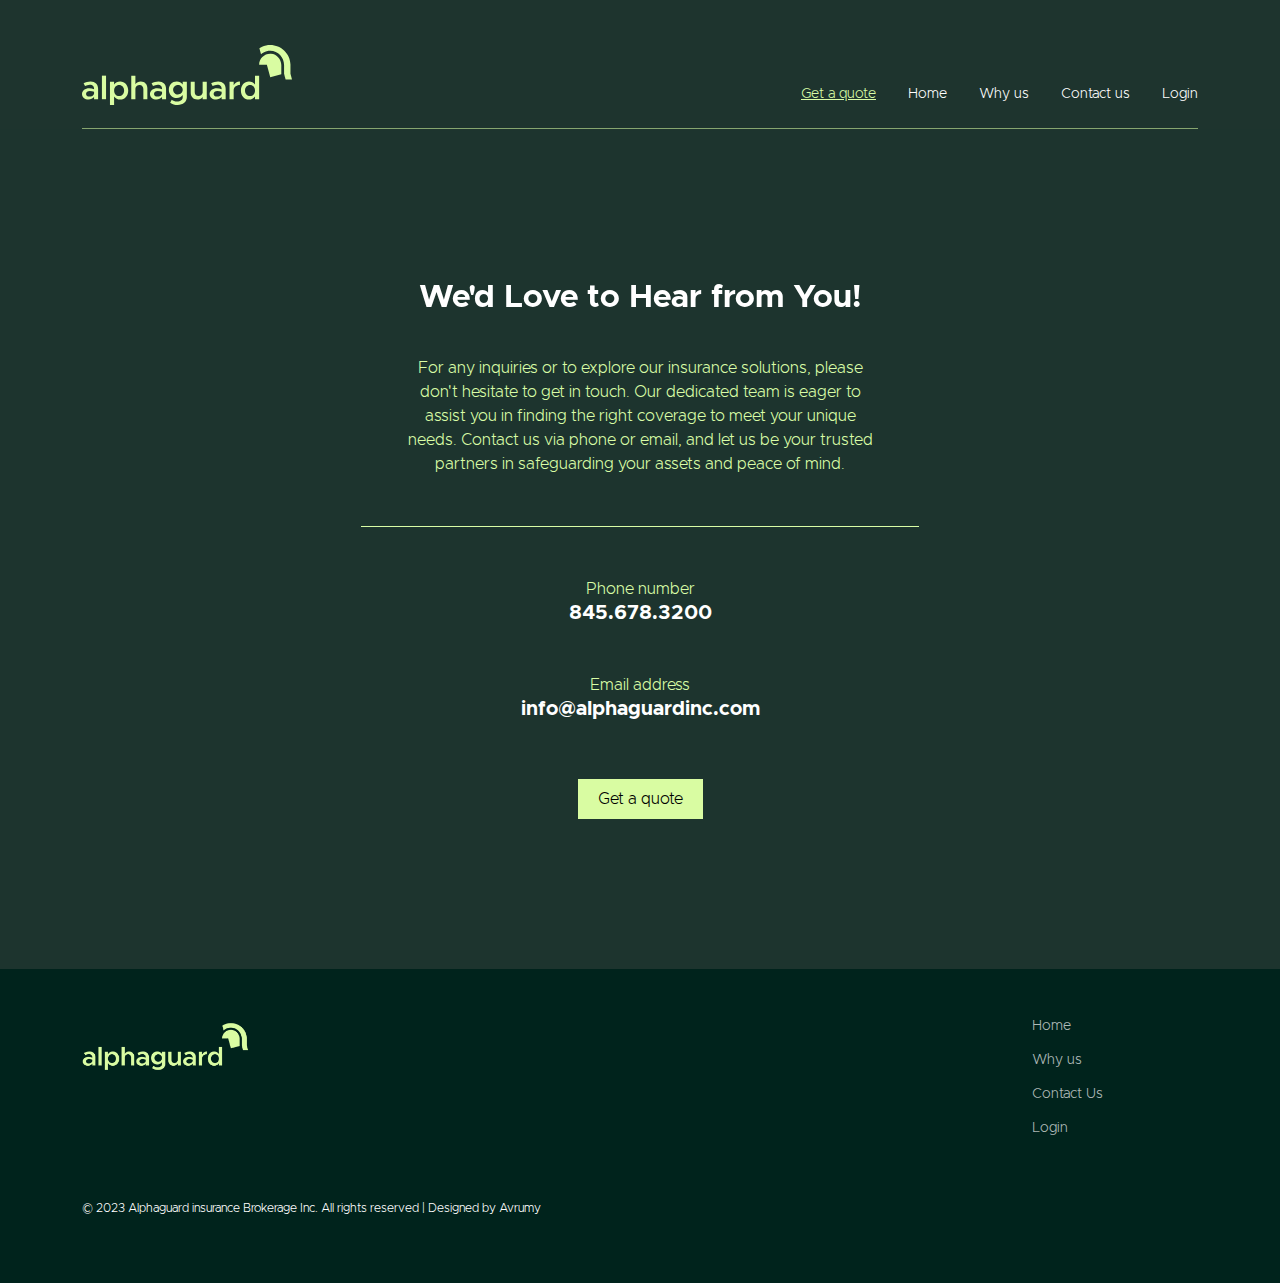
<file: contact.html>
<!DOCTYPE html>
<html lang="en">

<head>
  <meta charset="utf-8">
  <meta content="width=device-width, initial-scale=1.0" name="viewport">
  <meta name="format-detection" content="telephone=no">

  <title>Alphaguard</title>
  <meta content="" name="description">
  <meta content="" name="keywords">

  <!-- Favicons -->
  <link href="assets/img/favicon.png" rel="icon">
  <link href="assets/img/apple-touch-icon.png" rel="apple-touch-icon">

  <!-- Google Fonts -->
  <link rel="preconnect" href="https://fonts.googleapis.com">
  <link rel="preconnect" href="https://fonts.gstatic.com" crossorigin>
  <link
    href="https://fonts.googleapis.com/css2?family=Open+Sans:ital,wght@0,300;0,400;0,500;0,600;0,700;1,300;1,400;1,600;1,700&family=Montserrat:ital,wght@0,300;0,400;0,500;0,600;0,700;1,300;1,400;1,500;1,600;1,700&family=Raleway:ital,wght@0,300;0,400;0,500;0,600;0,700;1,300;1,400;1,500;1,600;1,700&display=swap"
    rel="stylesheet">

  <!-- Vendor CSS Files -->
  <link href="assets/vendor/bootstrap/css/bootstrap.min.css" rel="stylesheet">
  <link href="assets/vendor/bootstrap-icons/bootstrap-icons.css" rel="stylesheet">
  <link href="assets/vendor/aos/aos.css" rel="stylesheet">
  <link href="assets/vendor/glightbox/css/glightbox.min.css" rel="stylesheet">
  <link href="assets/vendor/swiper/swiper-bundle.min.css" rel="stylesheet">

  <!-- Template Main CSS File -->
  <link href="assets/css/main.css" rel="stylesheet">

</head>

<body>

  <div id="loading" class="d-flex flex-column justify-content-center">
    <div>
      <img id="loading-image" src="assets/img/icon.png" alt="Loading..." class="img-fluid" />
    </div>
  </div>

  <div id="main-div" class="">

    <!-- ======= Header ======= -->

    <header id="header" class="header d-flex align-items-center">
      <div class="container container-xl">
        <div class="d-flex align-items-end justify-content-between header-border navbar-in">
          <a href="index.html" class="logo d-flex align-items-center">
            <img src="assets/img/logo.svg" alt="">
          </a>
          <nav id="navbar" class="navbar">
            <ul>
              <li class="gaq"><a href='https://www.agentinsure.com/compare/auto-insurance-home-insurance/AlphaguardInsBrokerage/quote.aspx'>Get a quote</a></li>
              <li><a href="index.html">Home</a></li>
              <li><a href="why-us.html">Why us</a></li>
              <li><a href="contact.html">Contact us</a></li>
              <li><a href="https://customerservice.agentinsure.com/EzlynxCustomerService/AlphaguardInsBrokerage/Account/LogIn">Login</a></li>
            </ul>
          </nav><!-- .navbar -->

          <i class="mobile-nav-toggle mobile-nav-show bi bi-list"></i>
          <i class="mobile-nav-toggle mobile-nav-hide d-none bi bi-x"></i>

        </div>
      </div>
    </header><!-- End Header -->
    <!-- End Header -->


    <main id="main">

      <section class="contact">
        <div class="container">
          <div class="txt">
            <h2 data-aos="zoom-out" data-aos-delay="100">We'd Love to Hear from You!</h2>
            <p data-aos="fade-up" data-aos-delay="200">For any inquiries or to explore our insurance solutions, please don't hesitate to get in touch. Our
              dedicated
              team is
              eager to assist you in finding the right coverage to meet your unique needs. Contact us via phone or email,
              and let us
              be your trusted partners in safeguarding your assets and peace of mind.</p>
          </div>

          <div class="divider" data-aos="fade-up" data-aos-delay="300"></div>

          <div class="contact-info">
            <div>
              <p data-aos="fade-up" data-aos-delay="100">Phone number</p>
              <h5 class="pnumber" data-aos="fade-up" data-aos-delay="200" color="white">845.678.3200</h5>
            </div>

            <div class="mt-5">
              
              <p data-aos="fade-up" data-aos-delay="100">Email address</p>
              <h5 data-aos="fade-up" data-aos-delay="200">info@alphaguardinc.com</h5>
            </div>
          </div>

          <div data-aos="fade-up" data-aos-delay="300"><a href='https://www.agentinsure.com/compare/auto-insurance-home-insurance/yysservice/quote.aspx'><button class="btnCustom-two">Get a quote</button></a></div>

        </div>
      </section>

    </main>

    <!-- ======= Footer ======= -->
    <footer id="footer" class="footer">

      <div class="container">
        <div class="row gy-4">
          <div class="col-lg-3 col-8 col-md-12 footer-info">
            <a href="index.html" class="logo d-flex align-items-center">
              <img class="img-fluid logo" src="assets/img/logo.png" alt="">
            </a>

          </div>

          <div class="col-lg-2 offset-lg-7 col-4 footer-links">
            <ul>
              <li><a href="index.html">Home</a></li>
              <li><a href="why-us.html">Why us</a></li>
              <li><a href="contact.html">Contact Us</a></li>
              <li><a href="https://customerservice.agentinsure.com/EzlynxCustomerService/AlphaguardInsBrokerage/Account/LogIn">Login</a></li>
            </ul>
          </div>

        </div>
      </div>

      <div class="container mt-4">
        <div class="copyright">
          <p>© 2023 Alphaguard insurance Brokerage Inc. All rights reserved | Designed by <a class="link" href="https://avrumy.com/">Avrumy</a>
          </div>

      </div>

    </footer><!-- End Footer -->
    <!-- End Footer -->

    <a href="#" class="scroll-top d-flex align-items-center justify-content-center"><i
      class="bi bi-arrow-up-short"></i></a>
  </div>


  <!-- Vendor JS Files -->
  <script src="assets/vendor/bootstrap/js/bootstrap.bundle.min.js"></script>
  <script src="assets/vendor/aos/aos.js"></script>
  <script src="assets/vendor/glightbox/js/glightbox.min.js"></script>
  <script src="assets/vendor/purecounter/purecounter_vanilla.js"></script>
  <script src="assets/vendor/swiper/swiper-bundle.min.js"></script>
  <script src="assets/vendor/isotope-layout/isotope.pkgd.min.js"></script>
  <script src="assets/vendor/php-email-form/validate.js"></script>

  <!-- Template Main JS File -->
  <script src="assets/js/main.js"></script>
  <script src="assets/js/SmoothScroll.js"></script>

</body>

</html>
</file>
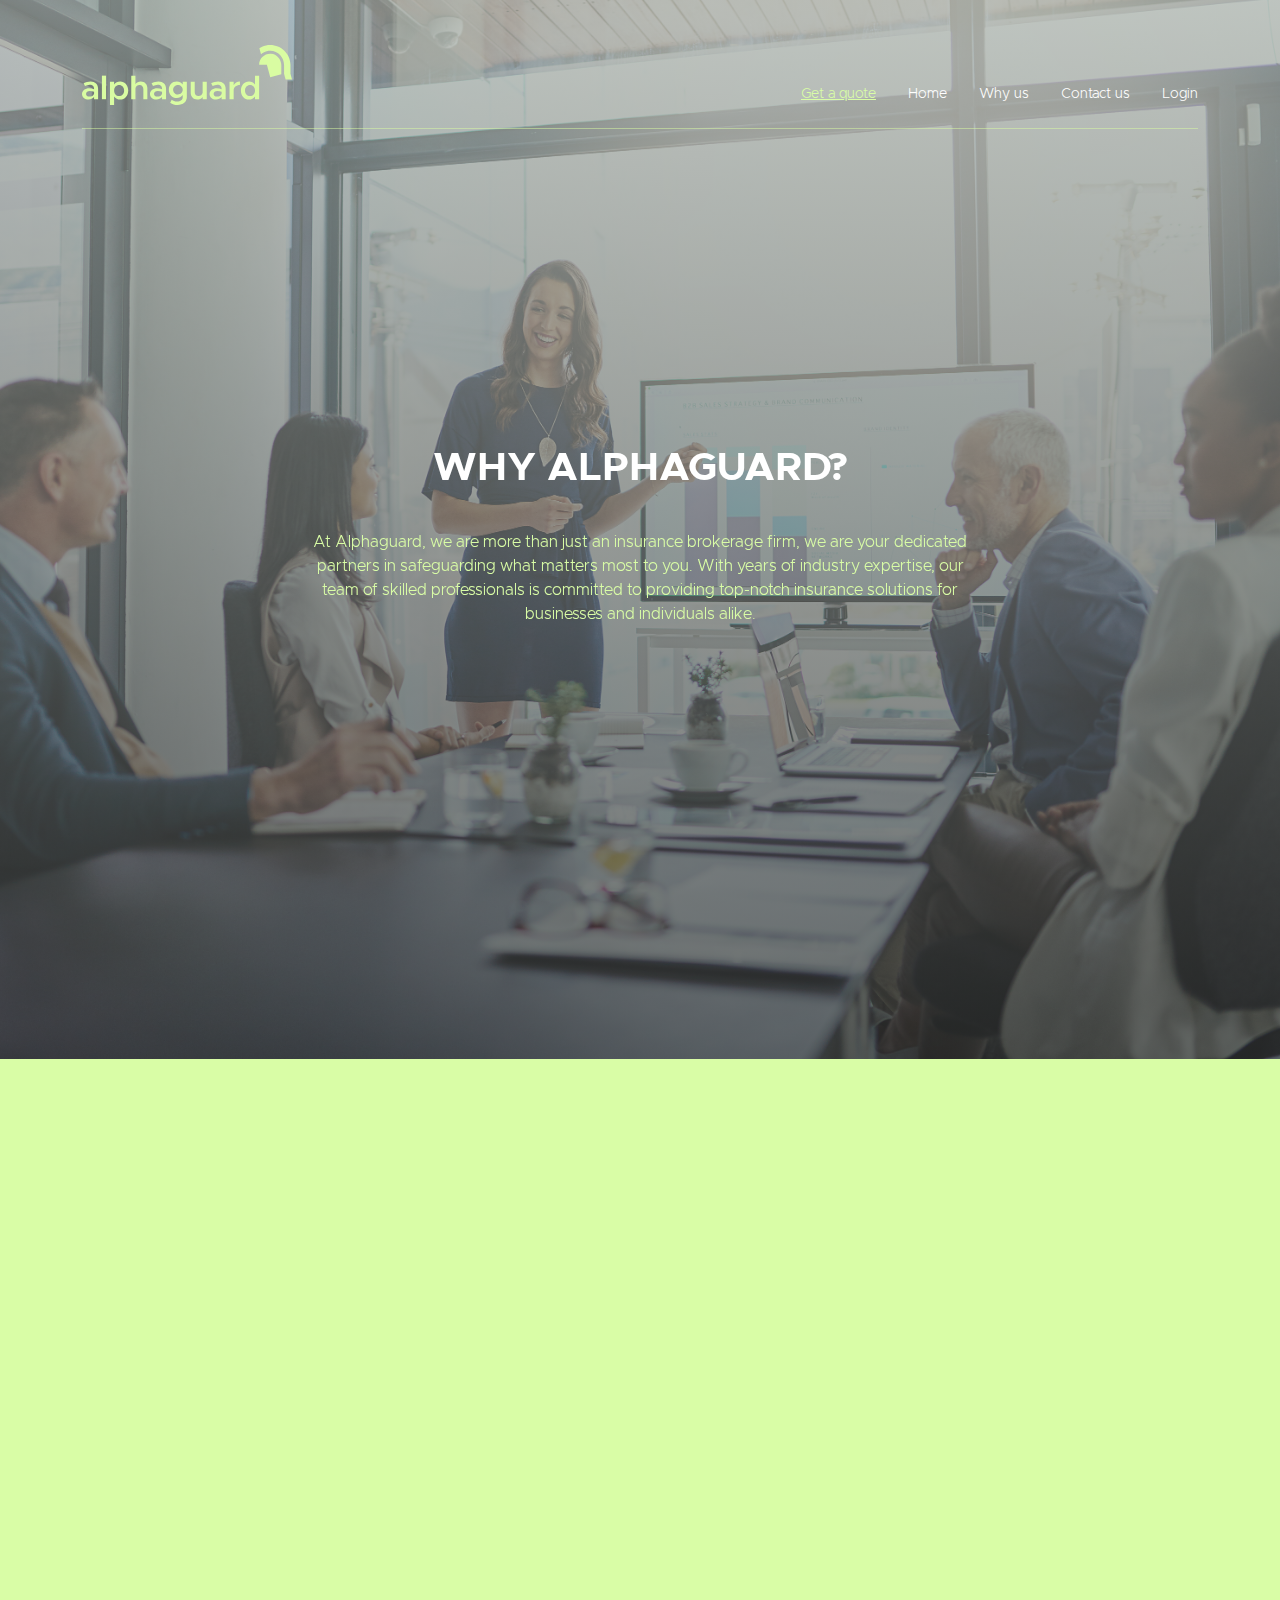
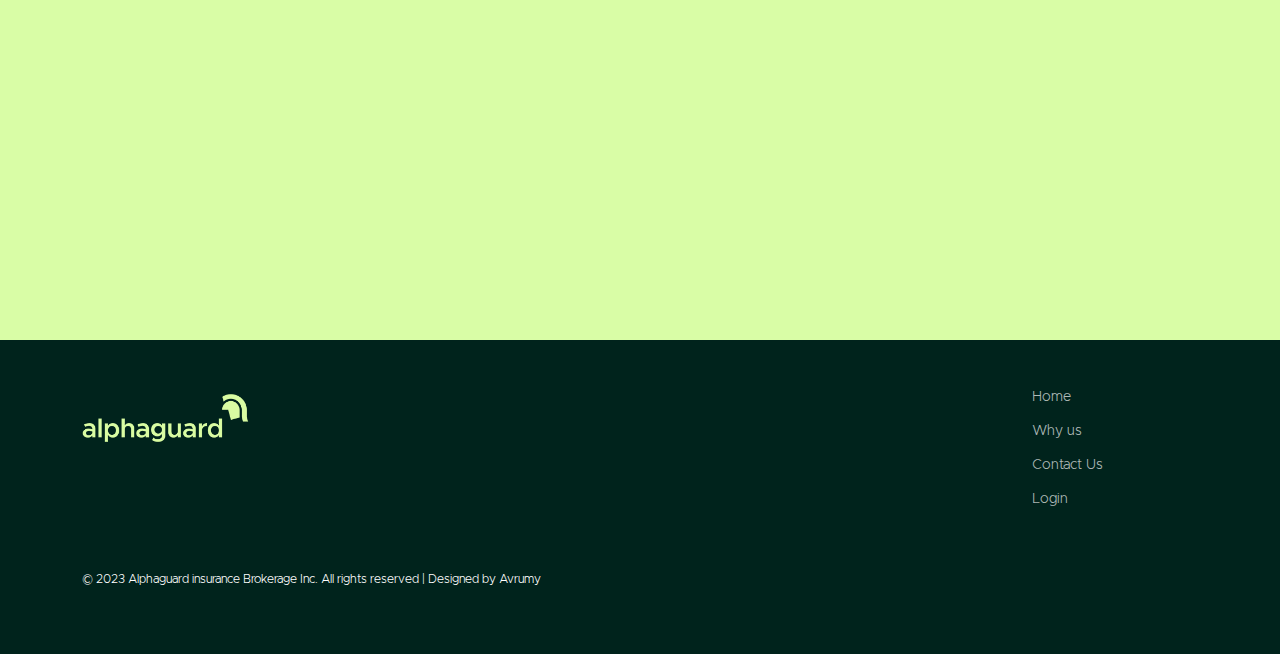
<file: why-us.html>
<!DOCTYPE html>
<html lang="en">

<head>
  <meta charset="utf-8">
  <meta content="width=device-width, initial-scale=1.0" name="viewport">

  <title>Alphaguard</title>
  <meta content="" name="description">
  <meta content="" name="keywords">

  <!-- Favicons -->
  <link href="assets/img/favicon.png" rel="icon">
  <link href="assets/img/apple-touch-icon.png" rel="apple-touch-icon">

  <!-- Google Fonts -->
  <link rel="preconnect" href="https://fonts.googleapis.com">
  <link rel="preconnect" href="https://fonts.gstatic.com" crossorigin>
  <link
    href="https://fonts.googleapis.com/css2?family=Open+Sans:ital,wght@0,300;0,400;0,500;0,600;0,700;1,300;1,400;1,600;1,700&family=Montserrat:ital,wght@0,300;0,400;0,500;0,600;0,700;1,300;1,400;1,500;1,600;1,700&family=Raleway:ital,wght@0,300;0,400;0,500;0,600;0,700;1,300;1,400;1,500;1,600;1,700&display=swap"
    rel="stylesheet">

  <!-- Vendor CSS Files -->
  <link href="assets/vendor/bootstrap/css/bootstrap.min.css" rel="stylesheet">
  <link href="assets/vendor/bootstrap-icons/bootstrap-icons.css" rel="stylesheet">
  <link href="assets/vendor/aos/aos.css" rel="stylesheet">
  <link href="assets/vendor/glightbox/css/glightbox.min.css" rel="stylesheet">
  <link href="assets/vendor/swiper/swiper-bundle.min.css" rel="stylesheet">

  <!-- Template Main CSS File -->
  <link href="assets/css/main.css" rel="stylesheet">

</head>

<body>

  <div id="loading" class="d-flex flex-column justify-content-center">
    <div>
      <img id="loading-image" src="assets/img/icon.png" alt="Loading..." class="img-fluid" />
    </div>
  </div>

  <div id="main-div" class="">

    <!-- ======= Header ======= -->
    <header id="header" class="header d-flex align-items-center whyus-header">
      <div class="container container-xl">
        <div class="d-flex align-items-end justify-content-between header-border navbar-in">
          <a href="index.html" class="logo d-flex align-items-center">
            <img src="assets/img/logo.svg" alt="">
          </a>
          <nav id="navbar" class="navbar">
            <ul>
              <li class="gaq"><a href='https://www.agentinsure.com/compare/auto-insurance-home-insurance/AlphaguardInsBrokerage/quote.aspx'>Get a quote</a></li>
              <li><a href="index.html">Home</a></li>
              <li><a href="why-us.html">Why us</a></li>
              <li><a href="contact.html">Contact us</a></li>
              <li><a href="https://customerservice.agentinsure.com/EzlynxCustomerService/AlphaguardInsBrokerage/Account/LogIn">Login</a></li>
            </ul>
          </nav><!-- .navbar -->

          <i class="mobile-nav-toggle mobile-nav-show bi bi-list"></i>
          <i class="mobile-nav-toggle mobile-nav-hide d-none bi bi-x"></i>

        </div>
      </div>
    </header><!-- End Header -->

    <!-- End Header -->
    <section class="why-us">
      <div class="container">
        <div class="txt mt-4 mt-md-5">
          <h2 data-aos="zoom-out" data-aos-delay="100">WHY ALPHAGUARD?</h2>
          <p data-aos="zoom-out" data-aos-delay="200">At Alphaguard, we are more than just an insurance brokerage firm, we are your dedicated partners in
            safeguarding what
            matters most to you. With years of industry expertise, our team of skilled professionals is committed to
            providing
            top-notch insurance solutions for businesses and individuals alike.</p>
        </div>
      </div>
    </section>

    <main id="main">

      <!-- ======= About Us Section ======= -->
      <section class="goal pt-0 overflow-visible">
        <div class="container" data-aos="fade-up">
          <div class="get-started" data-aos="fade-up" data-aos-delay="100">
            <div class="row mt-5">
              <div class="col-lg-8 offset-lg-2">
                <div class="icon-02 mb-4 pb-3">
                  <img src="assets/img/icons5.svg" alt="" class="img-fluid">
                </div>
                <h2 data-aos="zoom-out" data-aos-delay="100">Our goal is simple</h2>
                <p data-aos="fade-up" data-aos-delay="200">To protect you from life's uncertainties with tailored insurance coverage that fits your needs and
                  budget. Whether
                  you're a business owner seeking comprehensive commercial insurance or a homeowner looking for peace of
                  mind, Alphaguard
                  has you covered.</p>
                <p data-aos="fade-up" data-aos-delay="400">We understand that accidents happen. That's why we handle insurance claims with utmost care, ensuring a 
                  smooth and hassle-free process for our valued clients. Your peace of mind is our priority, and we're here to guide you through every step of your 
                  claim journey.
                 </p>
                <p data-aos="fade-up" data-aos-delay="300">As a client-centric company, we prioritize your satisfaction and are always ready to go the extra mile
                  to exceed your
                  expectations. We believe in building strong relationships based on trust, transparency, and personalized
                  service, and
                  that's precisely what sets us apart in the insurance landscape.</p>
                <p data-aos="fade-up" data-aos-delay="400">With a broad range of insurance offerings, including Property, Casualty, Workers comp, Commercial auto
                  insurances, we
                  are here to protect you every step of the way. Experience the Alphaguard difference today and secure
                  your future with
                  unmatched insurance coverage.</p>

                <a href="contact.html"><button class="btnCustom" data-aos="fade-up" data-aos-delay="200">Get Started</button></a>
              </div>
            </div>
          </div>
        </div>
      </section><!-- End About Us Section -->

    </main><!-- End #main -->

    <!-- ======= Footer ======= -->
    <footer id="footer" class="footer">

      <div class="container">
        <div class="row gy-4">
          <div class="col-lg-3 col-8 col-md-12 footer-info">
            <a href="index.html" class="logo d-flex align-items-center">
              <img class="img-fluid logo" src="assets/img/logo.png" alt="">
            </a>

          </div>

          <div class="col-lg-2 offset-lg-7 col-4 footer-links">
            <ul>
              <li><a href="index.html">Home</a></li>
              <li><a href="why-us.html">Why us</a></li>
              <li><a href="contact.html">Contact Us</a></li>
              <li><a href="https://customerservice.agentinsure.com/EzlynxCustomerService/AlphaguardInsBrokerage/Account/LogIn">Login</a></li>
            </ul>
          </div>

        </div>
      </div>

      <div class="container mt-4">
        <div class="copyright">
          <p>© 2023 Alphaguard insurance Brokerage Inc. All rights reserved | Designed by <a class="link" href="https://avrumy.com/">Avrumy</a>
          </div>

      </div>

    </footer><!-- End Footer -->
    <!-- End Footer -->

    <a href="#" class="scroll-top d-flex align-items-center justify-content-center"><i
        class="bi bi-arrow-up-short"></i></a>

  </div>


  <!-- Vendor JS Files -->
  <script src="assets/vendor/bootstrap/js/bootstrap.bundle.min.js"></script>
  <script src="assets/vendor/aos/aos.js"></script>
  <script src="assets/vendor/glightbox/js/glightbox.min.js"></script>
  <script src="assets/vendor/purecounter/purecounter_vanilla.js"></script>
  <script src="assets/vendor/swiper/swiper-bundle.min.js"></script>
  <script src="assets/vendor/isotope-layout/isotope.pkgd.min.js"></script>
  <script src="assets/vendor/php-email-form/validate.js"></script>

  <!-- Template Main JS File -->
  <script src="assets/js/main.js"></script>
  <script src="assets/js/SmoothScroll.js"></script>

</body>

</html>
</file>
<file: assets/css/main.css>
/* Fonts */
/* :root {
  --font-default: "Open Sans", system-ui, -apple-system, "Segoe UI", Roboto, "Helvetica Neue", Arial, "Noto Sans", "Liberation Sans", sans-serif, "Apple Color Emoji", "Segoe UI Emoji", "Segoe UI Symbol", "Noto Color Emoji";
  --font-primary: "Montserrat", sans-serif;
  --font-secondary: "Poppins", sans-serif;
} */

@font-face {
  font-family: Metropolis-Bold;
  src: url(../fonts/Metropolis-Bold.ttf);
}

@font-face {
  font-family: Metropolis-Light;
  src: url(../fonts/Metropolis-Light.ttf);
}

@font-face {
  font-family: Metropolis-Medium;
  src: url(../fonts/Metropolis-Medium.ttf);
}

.font-medium {
  font-family: Metropolis-Medium !important;
}

/* Colors */
:root {
  --color-default: #222222;
  --color-primary: #1e342e;
  --color-secondary: #f85a40;
}

/* Smooth scroll behavior */
:root {
  scroll-behavior: smooth;
}

/*--------------------------------------------------------------
# General
--------------------------------------------------------------*/
body {
  font-family: Metropolis-Light;
  color: var(--color-default);
}

a {
  color: var(--color-primary);
  text-decoration: none;
}

a:hover {
  color: #00b6a1;
  text-decoration: none;
}

h1,
h2,
h3,
h4,
h5,
h6 {
  font-family: Metropolis-Bold;
}

.text-main {
  color: #d9fca2 !important;
}

/*--------------------------------------------------------------
# Sections & Section Header
--------------------------------------------------------------*/
section {
  padding: 100px 8px;
  overflow: hidden;
}

.sections-bg {
  background-color: #f2fde6;
}

.section-header {
  text-align: center;
}

.section-header h2 {
  font-size: 32px;
  font-weight: 700;
  margin-bottom: 20px;
  padding-bottom: 20px;
  position: relative;
}



.section-header p {
  margin-bottom: 0;
  color: #6f6f6f;
}

/*--------------------------------------------------------------
# Breadcrumbs
--------------------------------------------------------------*/
.breadcrumbs .page-header {
  padding: 60px 0 60px 0;
  min-height: 20vh;
  position: relative;
  background-color: var(--color-primary);
}

.breadcrumbs .page-header h2 {
  font-size: 56px;
  font-weight: 500;
  color: #fff;
  font-family: var(--font-secondary);
}

.breadcrumbs .page-header p {
  color: rgba(255, 255, 255, 0.8);
}

.breadcrumbs nav {
  background-color: #f6f6f6;
  padding: 20px 0;
}

.breadcrumbs nav ol {
  display: flex;
  flex-wrap: wrap;
  list-style: none;
  margin: 0;
  padding: 0;
  font-size: 16px;
  font-weight: 600;
  color: var(--color-default);
}

.breadcrumbs nav ol a {
  color: var(--color-primary);
  transition: 0.3s;
}

.breadcrumbs nav ol a:hover {
  text-decoration: underline;
}

.breadcrumbs nav ol li+li {
  padding-left: 10px;
}

.breadcrumbs nav ol li+li::before {
  display: inline-block;
  padding-right: 10px;
  color: var(--color-secondary);
  content: "/";
}

/*--------------------------------------------------------------
# Scroll top button
--------------------------------------------------------------*/
.scroll-top {
  position: fixed;
  visibility: hidden;
  opacity: 0;
  right: 15px;
  bottom: -15px;
  z-index: 99999;
  background: #000;
  width: 44px;
  height: 44px;
  border-radius: 50px;
  transition: all 0.4s;
}

.scroll-top i {
  font-size: 24px;
  color: #fff;
  line-height: 0;
}

.scroll-top:hover {
  background: #d9fda6;

}

.scroll-top:hover i {
  color: #000000;
}

.scroll-top.active {
  visibility: visible;
  opacity: 1;
  bottom: 15px;
}

/*--------------------------------------------------------------
# Preloader
--------------------------------------------------------------*/
#preloader {
  position: fixed;
  inset: 0;
  z-index: 999999;
  overflow: hidden;
  background: #fff;
  transition: all 0.6s ease-out;
}

#preloader:before {
  content: "";
  position: fixed;
  top: calc(50% - 30px);
  left: calc(50% - 30px);
  border: 6px solid #fff;
  border-color: var(--color-primary) transparent var(--color-primary) transparent;
  border-radius: 50%;
  width: 60px;
  height: 60px;
  animation: animate-preloader 1.5s linear infinite;
}

@keyframes animate-preloader {
  0% {
    transform: rotate(0deg);
  }

  100% {
    transform: rotate(360deg);
  }
}

/*--------------------------------------------------------------
# Disable aos animation delay on mobile devices
--------------------------------------------------------------*/
@media screen and (max-width: 768px) {
  [data-aos-delay] {
    transition-delay: 0 !important;
  }
}

/*--------------------------------------------------------------
# Header
--------------------------------------------------------------*/
.topbar {
  background: #00796b;
  height: 40px;
  font-size: 14px;
  transition: all 0.5s;
  color: #fff;
  padding: 0;
}

.topbar .contact-info i {
  font-style: normal;
  color: #fff;
  line-height: 0;
}

.topbar .contact-info i a,
.topbar .contact-info i span {
  padding-left: 5px;
  color: #fff;
}

@media (max-width: 575px) {

  .topbar .contact-info i a,
  .topbar .contact-info i span {
    font-size: 13px;
  }
}

.topbar .contact-info i a {
  line-height: 0;
  transition: 0.3s;
}

.topbar .contact-info i a:hover {
  color: #fff;
  text-decoration: underline;
}

.topbar .social-links a {
  color: rgba(255, 255, 255, 0.7);
  line-height: 0;
  transition: 0.3s;
  margin-left: 20px;
}

.topbar .social-links a:hover {
  color: #fff;
}

.header {
  transition: all 0.5s;
  z-index: 997;
  /* height: 100px; */
  background-color: var(--color-primary);
  position: relative;
  padding: 0 8px;

}
.header .navbar-in {
  position: relative;
  padding: 45px 0px 24px 0;
}

.header .navbar-in:after {
  content: "";
  position: absolute;
  width: 100%;
  height: 1px;
  background-color: #87a56f;
  bottom: 0;
  right: 0;
  left: 0;
  margin: auto;
  /* border-bottom: 1px solid #d9fda6; */
}
.header.sticked {
  position: fixed;
  top: 0;
  right: 0;
  left: 0;
  height: 70px;
  box-shadow: 0px 2px 20px rgba(0, 0, 0, 0.1);
}

.header .logo img {
  width: 70%;
}

.header .logo h1 {
  font-size: 30px;
  margin: 0;
  font-weight: 600;
  letter-spacing: 0.8px;
  color: #fff;
  font-family: var(--font-primary);
}

.header .logo h1 span {
  color: #f96f59;
}

.sticked-header-offset {
  margin-top: 70px;
}

section {
  scroll-margin-top: 70px;
}

.navbar li {
  position: relative;
}

.navbar li.gaq a {
  color: #d9fda6;
  /* border-bottom: 1px solid #d9fda6; */
  text-decoration: underline;
}

.navbar>ul>li {
  white-space: nowrap;
  padding: 0 16px;
}

.navbar a {
  font-family: var(--font-secondary);
  font-size: 14px;
  font-weight: 500;
  color: rgb(255, 255, 255);
  white-space: nowrap;
  transition: 0.3s;
  position: relative;
}

.navbar a i,
.navbar a:focus i {
  font-size: 12px;
  line-height: 0;
  margin-left: 5px;
}

/* .navbar>ul>li>a:before {
  content: "";
  position: absolute;
  width: 100%;
  height: 2px;
  bottom: -6px;
  left: 0;
  background-color: var(--color-secondary);
  visibility: hidden;
  width: 0px;
  transition: all 0.3s ease-in-out 0s;
}

.navbar a:hover:before,
.navbar li:hover>a:before,
.navbar .active:before {
  visibility: visible;
  width: 100%;
}

.navbar a:hover,
.navbar .active,
.navbar .active:focus,
.navbar li:hover>a {
  color: #fff;
} */

.navbar .dropdown ul {
  display: block;
  position: absolute;
  left: 28px;
  top: calc(100% + 30px);
  margin: 0;
  padding: 10px 0;
  z-index: 99;
  opacity: 0;
  visibility: hidden;
  background: #fff;
  box-shadow: 0px 0px 30px rgba(127, 137, 161, 0.25);
  transition: 0.3s;
  border-radius: 4px;
}

.navbar .dropdown ul li {
  min-width: 200px;
}

.navbar .dropdown ul a {
  padding: 10px 20px;
  font-size: 15px;
  text-transform: none;
  font-weight: 600;
  color: #006a5d;
}

.navbar .dropdown ul a i {
  font-size: 12px;
}

.navbar .dropdown ul a:hover,
.navbar .dropdown ul .active:hover,
.navbar .dropdown ul li:hover>a {
  color: var(--color-secondary);
}

.navbar .dropdown:hover>ul {
  opacity: 1;
  top: 100%;
  visibility: visible;
}

.navbar .dropdown .dropdown ul {
  top: 0;
  left: calc(100% - 30px);
  visibility: hidden;
}

.navbar .dropdown .dropdown:hover>ul {
  opacity: 1;
  top: 0;
  left: 100%;
  visibility: visible;
}

/*--------------------------------------------------------------
# Desktop Navigation
--------------------------------------------------------------*/
@media (min-width: 992px) {
  .navbar {
    padding: 0;
  }
  .navbar {
      align-self: flex-end;
  }

  .navbar ul {
    margin: 0;
    padding: 0;
    display: flex;
    list-style: none;
    align-items: center;
  }
  
  .navbar>ul>li:last-child {
    padding-right: 0;
  }

}

@media (min-width: 992px) and (max-width: 1366px) {
  .navbar .dropdown .dropdown ul {
    left: -90%;
  }

  .navbar .dropdown .dropdown:hover>ul {
    left: -100%;
  }
}

@media (min-width: 992px) {

  .mobile-nav-show,
  .mobile-nav-hide {
    display: none;
  }
}

/*--------------------------------------------------------------
# Mobile Navigation
--------------------------------------------------------------*/
@media (max-width: 991px) {
  .navbar {
    position: fixed;
    top: 0;
    right: -100%;
    width: 100%;
    /* max-width: 400px; */
    bottom: 0;
    transition: 0.3s;
    z-index: 9997;
    background: var(--color-primary);
  }
  .header .navbar-in {
      padding: 35px 0px 24px 0;
  }
  

  .navbar ul {
    position: absolute;
    inset: 0;
    padding: 50px 0 10px 0;
    margin: 0;
    overflow-y: auto;
    transition: 0.3s;
    background: var(--color-primary);
    z-index: 9998;
    display: flex;
    flex-direction: column;
    justify-content: center;
  }
  .navbar ul li {
    text-align: center;
    padding: 12px 15px;
  }



  .navbar a i,
  .navbar a:focus i {
    font-size: 12px;
    line-height: 0;
    margin-left: 5px;
  }

  .navbar a:hover,
  .navbar .active,
  .navbar .active:focus,
  .navbar li:hover>a {
    color: #fff;
  }

  .navbar .getstarted,
  .navbar .getstarted:focus {
    background: var(--color-primary);
    padding: 8px 20px;
    border-radius: 4px;
    margin: 15px;
    color: #fff;
  }

  .navbar .getstarted:hover,
  .navbar .getstarted:focus:hover {
    color: #fff;
    background: rgba(0, 131, 116, 0.8);
  }

  .navbar .dropdown ul,
  .navbar .dropdown .dropdown ul {
    position: static;
    display: none;
    padding: 10px 0;
    margin: 10px 20px;
    transition: all 0.5s ease-in-out;
    background-color: #007466;
    border: 1px solid #006459;
  }

  .navbar .dropdown>.dropdown-active,
  .navbar .dropdown .dropdown>.dropdown-active {
    display: block;
  }

  .mobile-nav-show {
    color: rgba(255, 255, 255, 0.6);
    font-size: 28px;
    cursor: pointer;
    line-height: 0;
    transition: 0.5s;
    z-index: 9999;
  }

  .mobile-nav-hide {
    color: #fff;
    font-size: 32px;
    cursor: pointer;
    line-height: 0;
    transition: 0.5s;
    position: fixed;
    right: 20px;
    top: 20px;
    z-index: 9999;
  }

  .mobile-nav-active {
    overflow: hidden;
  }

  .mobile-nav-active .navbar {
    right: 0;
  }

  .mobile-nav-active .navbar:before {
    content: "";
    position: fixed;
    inset: 0;
    /* background: rgba(0, 106, 93, 0.8); */
    z-index: 9996;
  }
}

/*--------------------------------------------------------------
# About Us Section
--------------------------------------------------------------*/
.about {
  background-color: #d9fda6;
}

.about h3 {
  font-weight: 700;
  font-size: 28px;
  margin-bottom: 20px;
  font-family: var(--font-secondary);

}

.about .call-us {
  left: 10%;
  right: 10%;
  bottom: 0;
  background-color: #fff;
  box-shadow: 0px 2px 25px rgba(0, 0, 0, 0.08);
  padding: 20px;
  text-align: center;
}

.about .call-us h4 {
  font-size: 24px;
  font-weight: 700;
  margin-bottom: 5px;
}

.about p {
  font-size: 22px;
  font-weight: 400;
  color: var(--color-primary);
  padding-bottom: 20px;
}

.about .content ul {
  list-style: none;
  padding: 0;
}

.about .content ul li {
  padding: 0 0 10px 30px;
  position: relative;
}

.about .content ul i {
  position: absolute;
  font-size: 20px;
  left: 0;
  top: -3px;
  color: var(--color-primary);
}

.about .content p:last-child {
  margin-bottom: 0;
}

.about .play-btn {
  width: 94px;
  height: 94px;
  background: radial-gradient(var(--color-primary) 50%, rgba(0, 131, 116, 0.4) 52%);
  border-radius: 50%;
  display: block;
  position: absolute;
  left: calc(50% - 47px);
  top: calc(50% - 47px);
  overflow: hidden;
}

.about .play-btn:before {
  content: "";
  position: absolute;
  width: 120px;
  height: 120px;
  animation-delay: 0s;
  animation: pulsate-btn 2s;
  animation-direction: forwards;
  animation-iteration-count: infinite;
  animation-timing-function: steps;
  opacity: 1;
  border-radius: 50%;
  border: 5px solid rgba(0, 131, 116, 0.7);
  top: -15%;
  left: -15%;
  background: rgba(198, 16, 0, 0);
}

.about .play-btn:after {
  content: "";
  position: absolute;
  left: 50%;
  top: 50%;
  transform: translateX(-40%) translateY(-50%);
  width: 0;
  height: 0;
  border-top: 10px solid transparent;
  border-bottom: 10px solid transparent;
  border-left: 15px solid #fff;
  z-index: 100;
  transition: all 400ms cubic-bezier(0.55, 0.055, 0.675, 0.19);
}

.about .play-btn:hover:before {
  content: "";
  position: absolute;
  left: 50%;
  top: 50%;
  transform: translateX(-40%) translateY(-50%);
  width: 0;
  height: 0;
  border: none;
  border-top: 10px solid transparent;
  border-bottom: 10px solid transparent;
  border-left: 15px solid #fff;
  z-index: 200;
  animation: none;
  border-radius: 0;
}

.about .play-btn:hover:after {
  border-left: 15px solid var(--color-primary);
  transform: scale(20);
}

@keyframes pulsate-btn {
  0% {
    transform: scale(0.6, 0.6);
    opacity: 1;
  }

  100% {
    transform: scale(1, 1);
    opacity: 0;
  }
}

/*--------------------------------------------------------------
# Clients Section
--------------------------------------------------------------*/
.clients {
  padding: 40px 0;
}

.clients .swiper {
  padding: 10px 0;
}

.clients .swiper-slide img {
  transition: 0.3s;
}

.clients .swiper-slide img:hover {
  transform: scale(1.1);
}

.clients .swiper-pagination {
  margin-top: 20px;
  position: relative;
}

.clients .swiper-pagination .swiper-pagination-bullet {
  width: 12px;
  height: 12px;
  background-color: #fff;
  opacity: 1;
  background-color: #ddd;
}

.clients .swiper-pagination .swiper-pagination-bullet-active {
  background-color: var(--color-primary);
}

/*--------------------------------------------------------------
# Stats Counter Section
--------------------------------------------------------------*/
.stats-counter {
  padding: 40px 0;
}

.stats-counter .stats-item {
  padding: 20px 0;
  border-bottom: 1px solid #e4e4e4;
}

.stats-counter .stats-item .purecounter {
  min-width: 90px;
  padding-right: 15px;
}

.stats-counter .stats-item i {
  font-size: 44px;
  line-height: 0;
  margin-right: 15px;
}

.stats-counter .stats-item span {
  font-size: 40px;
  display: block;
  font-weight: 700;
  color: var(--color-primary);
  line-height: 40px;
}

.stats-counter .stats-item p {
  margin: 0;
  font-family: var(--font-primary);
  font-size: 14px;
}

/*--------------------------------------------------------------
# Call To Action Section
--------------------------------------------------------------*/
.call-to-action .container {
  background: linear-gradient(rgba(0, 0, 0, 0.5), rgba(0, 0, 0, 0.5)), url("../img/cta-bg.jpg") center center;
  background-size: cover;
  padding: 100px 60px;
  border-radius: 15px;
  overflow: hidden;
}

.call-to-action h3 {
  color: #fff;
  font-size: 28px;
  font-weight: 700;
  margin-bottom: 20px;
}

.call-to-action p {
  color: #fff;
  margin-bottom: 20px;
}

.call-to-action .play-btn {
  width: 94px;
  height: 94px;
  margin-bottom: 20px;
  background: radial-gradient(var(--color-primary) 50%, rgba(0, 131, 116, 0.4) 52%);
  border-radius: 50%;
  display: inline-block;
  position: relative;
  overflow: hidden;
}

.call-to-action .play-btn:before {
  content: "";
  position: absolute;
  width: 120px;
  height: 120px;
  animation-delay: 0s;
  animation: pulsate-btn 2s;
  animation-direction: forwards;
  animation-iteration-count: infinite;
  animation-timing-function: steps;
  opacity: 1;
  border-radius: 50%;
  border: 5px solid rgba(0, 131, 116, 0.7);
  top: -15%;
  left: -15%;
  background: rgba(198, 16, 0, 0);
}

.call-to-action .play-btn:after {
  content: "";
  position: absolute;
  left: 50%;
  top: 50%;
  transform: translateX(-40%) translateY(-50%);
  width: 0;
  height: 0;
  border-top: 10px solid transparent;
  border-bottom: 10px solid transparent;
  border-left: 15px solid #fff;
  z-index: 100;
  transition: all 400ms cubic-bezier(0.55, 0.055, 0.675, 0.19);
}

.call-to-action .play-btn:hover:before {
  content: "";
  position: absolute;
  left: 50%;
  top: 50%;
  transform: translateX(-40%) translateY(-50%);
  width: 0;
  height: 0;
  border: none;
  border-top: 10px solid transparent;
  border-bottom: 10px solid transparent;
  border-left: 15px solid #fff;
  z-index: 200;
  animation: none;
  border-radius: 0;
}

.call-to-action .play-btn:hover:after {
  border-left: 15px solid var(--color-primary);
  transform: scale(20);
}

.call-to-action .cta-btn {
  font-family: var(--font-primary);
  font-weight: 500;
  font-size: 16px;
  letter-spacing: 1px;
  display: inline-block;
  padding: 12px 48px;
  border-radius: 50px;
  transition: 0.5s;
  margin: 10px;
  border: 2px solid #fff;
  color: #fff;
}

.call-to-action .cta-btn:hover {
  background: var(--color-primary);
  border: 2px solid var(--color-primary);
}

@keyframes pulsate-btn {
  0% {
    transform: scale(0.6, 0.6);
    opacity: 1;
  }

  100% {
    transform: scale(1, 1);
    opacity: 0;
  }
}

/*--------------------------------------------------------------
# Our Services Section
--------------------------------------------------------------*/
.services {
  padding: 60px 0;
}

.services .service-item {
  padding: 30px;
  background: #fff;
  height: 100%;
  text-align: center;
  box-shadow: 0px 15px 20px 0 #eaf4c7;
  transition: all .75s ease;
}
.services .service-item:hover {
  box-shadow: 0px 15px 20px 0 rgb(234 244 199 / 0%);
  /* transform: translateY(8px); */
  transform: scale(0.94);
}

.services .service-item .icon {
  width: 48px;
  height: 48px;
  position: relative;
  margin-bottom: 50px;
}

.services .service-item .icon i {
  color: var(--color-default);
  font-size: 56px;
  transition: ease-in-out 0.3s;
  z-index: 2;
  position: relative;
}

.services .service-item .icon:before {
  position: absolute;
  content: "";
  height: 100%;
  width: 100%;
  background: #eeeeee;
  border-radius: 50px;
  z-index: 1;
  top: 10px;
  right: -20px;
  transition: 0.3s;
}

.services .service-item h3 {
  color: #0b1b16;
  font-weight: 700;
  margin: 0 0 20px 0;
  padding-bottom: 8px;
  font-size: 28px;
  position: relative;
  transition: 0.3s;
}

.services .service-item img {
  width: 40px;
  height: 40px;
  margin-bottom: 24px;
}

.services .service-item p {
  line-height: 24px;
  font-size: 16px;
  margin-bottom: 0;
  color: #a9b180;
}

.services .service-item .readmore {
  margin-top: 15px;
  display: inline-block;
  color: var(--color-primary);
}

.services .service-item:hover .icon:before {
  background: #00b6a1;
}

.services .service-item:hover h3 {
  border-color: var(--color-primary);
}

/*--------------------------------------------------------------
# Testimonials Section
--------------------------------------------------------------*/
.testimonials .testimonial-wrap {
  padding-left: 10px;
}

.testimonials .testimonial-item {
  box-sizing: content-box;
  padding: 30px;
  margin: 30px 10px;
  box-shadow: 0px 0 15px rgba(0, 0, 0, 0.1);
  position: relative;
  background: #fff;
  border-radius: 10px;
}

.testimonials .testimonial-item .testimonial-img {
  width: 90px;
  border-radius: 50px;
  margin-right: 15px;
}

.testimonials .testimonial-item h3 {
  font-size: 18px;
  font-weight: bold;
  margin: 10px 0 5px 0;
  color: #000;
}

.testimonials .testimonial-item h4 {
  font-size: 14px;
  color: #999;
  margin: 0;
}

.testimonials .testimonial-item .stars {
  margin: 10px 0;
}

.testimonials .testimonial-item .stars i {
  color: #ffc107;
  margin: 0 1px;
}

.testimonials .testimonial-item .quote-icon-left,
.testimonials .testimonial-item .quote-icon-right {
  color: #009d8b;
  font-size: 26px;
  line-height: 0;
}

.testimonials .testimonial-item .quote-icon-left {
  display: inline-block;
  left: -5px;
  position: relative;
}

.testimonials .testimonial-item .quote-icon-right {
  display: inline-block;
  right: -5px;
  position: relative;
  top: 10px;
  transform: scale(-1, -1);
}

.testimonials .testimonial-item p {
  font-style: italic;
  margin: 15px auto 15px auto;
}

.testimonials .swiper-pagination {
  margin-top: 20px;
  position: relative;
}

.testimonials .swiper-pagination .swiper-pagination-bullet {
  width: 12px;
  height: 12px;
  background-color: rgba(0, 0, 0, 0.2);
  opacity: 1;
}

.testimonials .swiper-pagination .swiper-pagination-bullet-active {
  background-color: var(--color-primary);
}

@media (max-width: 767px) {
  .testimonials .testimonial-wrap {
    padding-left: 0;
  }

  .testimonials .testimonial-item {
    padding: 30px;
    margin: 15px;
  }

  .testimonials .testimonial-item .testimonial-img {
    position: static;
    left: auto;
  }
}

/*--------------------------------------------------------------
# Portfolio Section
--------------------------------------------------------------*/
.portfolio .portfolio-flters {
  padding: 0 0 20px 0;
  margin: 0 auto;
  list-style: none;
  text-align: center;
}

.portfolio .portfolio-flters li {
  cursor: pointer;
  display: inline-block;
  padding: 0;
  font-size: 18px;
  font-weight: 500;
  margin: 0 10px;
  line-height: 1;
  transition: all 0.3s ease-in-out;
}

.portfolio .portfolio-flters li:hover,
.portfolio .portfolio-flters li.filter-active {
  color: var(--color-primary);
}

.portfolio .portfolio-flters li:first-child {
  margin-left: 0;
}

.portfolio .portfolio-flters li:last-child {
  margin-right: 0;
}

@media (max-width: 575px) {
  .portfolio .portfolio-flters li {
    font-size: 14px;
    margin: 0 5px;
  }
}

.portfolio .portfolio-wrap {
  box-shadow: 0px 10px 30px rgba(0, 0, 0, 0.1);
  border-radius: 10px;
  height: 100%;
  overflow: hidden;
}

.portfolio .portfolio-wrap img {
  transition: 0.3s;
  position: relative;
  z-index: 1;
}

.portfolio .portfolio-wrap .portfolio-info {
  padding: 25px 20px;
  background-color: #fff;
  position: relative;
  border-top: 1px solid #f3f3f3;
  z-index: 2;
}

.portfolio .portfolio-wrap .portfolio-info h4 {
  font-size: 18px;
  font-weight: 600;
  padding-right: 50px;
}

.portfolio .portfolio-wrap .portfolio-info h4 a {
  color: var(--color-default);
  transition: 0.3s;
}

.portfolio .portfolio-wrap .portfolio-info h4 a:hover {
  color: var(--color-primary);
}

.portfolio .portfolio-wrap .portfolio-info p {
  color: #6c757d;
  font-size: 14px;
  margin-bottom: 0;
  padding-right: 50px;
}

.portfolio .portfolio-wrap:hover img {
  transform: scale(1.1);
}

/*--------------------------------------------------------------
# Portfolio Details Section
--------------------------------------------------------------*/
.portfolio-details .portfolio-details-slider img {
  width: 100%;
}

.portfolio-details .portfolio-details-slider .swiper-pagination .swiper-pagination-bullet {
  width: 12px;
  height: 12px;
  background-color: rgba(255, 255, 255, 0.7);
  opacity: 1;
}

.portfolio-details .portfolio-details-slider .swiper-pagination .swiper-pagination-bullet-active {
  background-color: var(--color-primary);
}

.portfolio-details .swiper-button-prev,
.portfolio-details .swiper-button-next {
  width: 48px;
  height: 48px;
}

.portfolio-details .swiper-button-prev:after,
.portfolio-details .swiper-button-next:after {
  color: rgba(255, 255, 255, 0.8);
  background-color: rgba(0, 0, 0, 0.2);
  font-size: 24px;
  border-radius: 50%;
  width: 48px;
  height: 48px;
  display: flex;
  align-items: center;
  justify-content: center;
  transition: 0.3s;
}

.portfolio-details .swiper-button-prev:hover:after,
.portfolio-details .swiper-button-next:hover:after {
  background-color: rgba(0, 0, 0, 0.6);
}

@media (max-width: 575px) {

  .portfolio-details .swiper-button-prev,
  .portfolio-details .swiper-button-next {
    display: none;
  }
}

.portfolio-details .portfolio-info h3 {
  font-size: 22px;
  font-weight: 700;
  margin-bottom: 20px;
  padding-bottom: 20px;
  position: relative;
}

.portfolio-details .portfolio-info h3:after {
  content: "";
  position: absolute;
  display: block;
  width: 50px;
  height: 3px;
  background: var(--color-primary);
  left: 0;
  bottom: 0;
}

.portfolio-details .portfolio-info ul {
  list-style: none;
  padding: 0;
  font-size: 15px;
}

.portfolio-details .portfolio-info ul li {
  display: flex;
  flex-direction: column;
  padding-bottom: 15px;
  font-size: 16px;
}

.portfolio-details .portfolio-info ul strong {
  text-transform: uppercase;
  font-weight: 400;
  color: #9c9c9c;
  font-size: 12px;
}

.portfolio-details .portfolio-info .btn-visit {
  padding: 8px 40px;
  background: var(--color-primary);
  color: #fff;
  border-radius: 50px;
  transition: 0.3s;
}

.portfolio-details .portfolio-info .btn-visit:hover {
  background: #009d8b;
}

.portfolio-details .portfolio-description h2 {
  font-size: 26px;
  font-weight: 700;
  margin-bottom: 20px;
}

.portfolio-details .portfolio-description p {
  padding: 0;
}

.portfolio-details .portfolio-description .testimonial-item {
  padding: 30px 30px 0 30px;
  position: relative;
  background: white;
  height: 100%;
  margin-bottom: 50px;
}

.portfolio-details .portfolio-description .testimonial-item .testimonial-img {
  width: 90px;
  border-radius: 50px;
  border: 6px solid #fff;
  float: left;
  margin: 0 10px 0 0;
}

.portfolio-details .portfolio-description .testimonial-item h3 {
  font-size: 18px;
  font-weight: bold;
  margin: 15px 0 5px 0;
  padding-top: 20px;
}

.portfolio-details .portfolio-description .testimonial-item h4 {
  font-size: 14px;
  color: #6c757d;
  margin: 0;
}

.portfolio-details .portfolio-description .testimonial-item .quote-icon-left,
.portfolio-details .portfolio-description .testimonial-item .quote-icon-right {
  color: #009d8b;
  font-size: 26px;
  line-height: 0;
}

.portfolio-details .portfolio-description .testimonial-item .quote-icon-left {
  display: inline-block;
  left: -5px;
  position: relative;
}

.portfolio-details .portfolio-description .testimonial-item .quote-icon-right {
  display: inline-block;
  right: -5px;
  position: relative;
  top: 10px;
  transform: scale(-1, -1);
}

.portfolio-details .portfolio-description .testimonial-item p {
  font-style: italic;
  margin: 0 0 15px 0 0 0;
  padding: 0;
}

/*--------------------------------------------------------------
# Our Team Section
--------------------------------------------------------------*/
.team .member {
  text-align: center;
  background: #fff;
  border-radius: 10px;
  padding: 15px;
  overflow: hidden;
  box-shadow: 0px 2px 25px rgba(0, 0, 0, 0.1);
}

.team .member img {
  border-radius: 10px;
  overflow: hidden;
}

.team .member .member-content {
  padding: 0 20px 30px 20px;
}

.team .member h4 {
  font-weight: 700;
  margin-top: 16px;
  margin-bottom: 2px;
  font-size: 20px;
}

.team .member span {
  font-style: italic;
  display: block;
  font-size: 14px;
  color: #6c757d;
}

.team .member p {
  padding-top: 10px;
  font-size: 14px;
  font-style: italic;
  color: #6c757d;
}

.team .member .social {
  margin-top: 15px;
  margin-bottom: 10px;
  display: flex;
  align-items: center;
  justify-content: space-around;
}

.team .member .social a {
  color: #a2a2a2;
  transition: 0.3s;
  border-radius: 50%;
  width: 40px;
  height: 40px;
  display: flex;
  align-items: center;
  justify-content: center;
  border: 1px solid #bbbbbb;
}

.team .member .social a:hover {
  color: var(--color-primary);
  border-color: var(--color-primary);
}

.team .member .social i {
  font-size: 18px;
  margin: 0 2px;
}

/*--------------------------------------------------------------
# Pricing Section
--------------------------------------------------------------*/
.pricing .pricing-item {
  padding: 60px 40px;
  box-shadow: 0 3px 20px -2px rgba(108, 117, 125, 0.15);
  background: #fff;
  height: 100%;
  position: relative;
  border-radius: 15px;
}

.pricing h3 {
  font-weight: 600;
  margin-bottom: 15px;
  font-size: 20px;
  color: #555555;
  text-align: center;
}

.pricing .icon {
  margin: 30px auto 30px auto;
  width: 70px;
  height: 70px;
  background: var(--color-primary);
  border-radius: 50%;
  display: flex;
  align-items: center;
  justify-content: center;
  transition: 0.3s;
  transform-style: preserve-3d;
}

.pricing .icon i {
  color: #fff;
  font-size: 28px;
  transition: ease-in-out 0.3s;
  line-height: 0;
}

.pricing .icon::before {
  position: absolute;
  content: "";
  height: 86px;
  width: 86px;
  border-radius: 50%;
  background: #87c1bb;
  transition: all 0.3s ease-out 0s;
  transform: translateZ(-1px);
}

.pricing .icon::after {
  position: absolute;
  content: "";
  height: 102px;
  width: 102px;
  border-radius: 50%;
  background: #d2eeeb;
  transition: all 0.3s ease-out 0s;
  transform: translateZ(-2px);
}

.pricing h4 {
  font-size: 48px;
  color: var(--color-secondary);
  font-weight: 700;
  font-family: var(--font-secondary);
  margin-bottom: 0;
  text-align: center;
}

.pricing h4 sup {
  font-size: 28px;
}

.pricing h4 span {
  color: rgba(108, 117, 125, 0.8);
  font-size: 18px;
  font-weight: 400;
}

.pricing ul {
  padding: 20px 0;
  list-style: none;
  color: #6c757d;
  text-align: left;
  line-height: 20px;
}

.pricing ul li {
  padding: 10px 0;
  display: flex;
  align-items: center;
}

.pricing ul i {
  color: #059652;
  font-size: 24px;
  padding-right: 3px;
}

.pricing ul .na {
  color: rgba(108, 117, 125, 0.5);
}

.pricing ul .na i {
  color: rgba(108, 117, 125, 0.5);
}

.pricing ul .na span {
  text-decoration: line-through;
}

.pricing .buy-btn {
  display: inline-block;
  padding: 10px 40px;
  border-radius: 50px;
  color: var(--color-primary);
  border: 1px solid rgba(0, 131, 116, 0.2);
  transition: none;
  font-size: 16px;
  font-weight: 600;
  font-family: var(--font-primary);
  transition: 0.3s;
}

.pricing .buy-btn:hover {
  background: var(--color-primary);
  color: #fff;
}

.pricing .featured {
  z-index: 10;
  border: 3px solid var(--color-primary);
}

@media (min-width: 992px) {
  .pricing .featured {
    transform: scale(1.15);
  }
}

/*--------------------------------------------------------------
# Frequently Asked Questions Section
--------------------------------------------------------------*/
.faq .content h3 {
  font-weight: 400;
  font-size: 34px;
}

.faq .content h4 {
  font-size: 20px;
  font-weight: 700;
  margin-top: 5px;
}

.faq .content p {
  font-size: 15px;
  color: #6c757d;
}

.faq .accordion-item {
  border: 0;
  margin-bottom: 20px;
  box-shadow: 0px 5px 25px 0px rgba(0, 0, 0, 0.06);
  border-radius: 10px;
}

.faq .accordion-item:last-child {
  margin-bottom: 0;
}

.faq .accordion-collapse {
  border: 0;
}

.faq .accordion-button {
  padding: 20px 50px 20px 20px;
  font-weight: 600;
  border: 0;
  font-size: 18px;
  line-height: 24px;
  color: var(--color-default);
  text-align: left;
  background: #fff;
  box-shadow: none;
  border-radius: 10px;
}

.faq .accordion-button .num {
  padding-right: 10px;
  font-size: 20px;
  line-height: 0;
  color: var(--color-primary);
}

.faq .accordion-button:not(.collapsed) {
  color: var(--color-primary);
  border-bottom: 0;
  box-shadow: none;
}

.faq .accordion-button:after {
  position: absolute;
  right: 20px;
  top: 20px;
}

.faq .accordion-body {
  padding: 0 40px 30px 45px;
  border: 0;
  border-radius: 10px;
  background: #fff;
  box-shadow: none;
}

/*--------------------------------------------------------------
# Recent Blog Posts Section
--------------------------------------------------------------*/
.recent-posts article {
  box-shadow: 0 4px 16px rgba(0, 0, 0, 0.1);
  background-color: #fff;
  padding: 30px;
  height: 100%;
  border-radius: 10px;
  overflow: hidden;
}

.recent-posts .post-img {
  max-height: 240px;
  margin: -30px -30px 15px -30px;
  overflow: hidden;
}

.recent-posts .post-category {
  font-size: 16px;
  color: #6f6f6f;
  margin-bottom: 10px;
}

.recent-posts .title {
  font-size: 22px;
  font-weight: 700;
  padding: 0;
  margin: 0 0 20px 0;
}

.recent-posts .title a {
  color: var(--color-default);
  transition: 0.3s;
}

.recent-posts .title a:hover {
  color: var(--color-primary);
}

.recent-posts .post-author-img {
  width: 50px;
  border-radius: 50%;
  margin-right: 15px;
}

.recent-posts .post-author {
  font-weight: 600;
  margin-bottom: 5px;
}

.recent-posts .post-date {
  font-size: 14px;
  color: #3c3c3c;
  margin-bottom: 0;
}

/*--------------------------------------------------------------
# Contact Section
--------------------------------------------------------------*/
.contact .info-container {
  background-color: var(--color-primary);
  height: 100%;
  padding: 20px;
  border-radius: 10px 0 0 10px;
  box-shadow: 0px 2px 25px rgba(0, 0, 0, 0.1);
}

.contact .info-item {
  width: 100%;
  background-color: #009282;
  margin-bottom: 20px;
  padding: 20px;
  border-radius: 10px;
  color: #fff;
}

.contact .info-item:last-child {
  margin-bottom: 0;
}

.contact .info-item i {
  font-size: 20px;
  color: #fff;
  float: left;
  width: 44px;
  height: 44px;
  background-color: rgba(255, 255, 255, 0.2);
  display: flex;
  justify-content: center;
  align-items: center;
  border-radius: 50px;
  transition: all 0.3s ease-in-out;
  margin-right: 15px;
}

.contact .info-item h4 {
  padding: 0;
  font-size: 20px;
  font-weight: 600;
  margin-bottom: 5px;
}

.contact .info-item p {
  padding: 0;
  margin-bottom: 0;
  font-size: 14px;
}

.contact .info-item:hover i {
  background: #fff;
  color: var(--color-primary);
}

.contact .php-email-form {
  width: 100%;
  height: 100%;
  background: #fff;
  box-shadow: 0px 2px 25px rgba(0, 0, 0, 0.1);
  padding: 30px;
  border-radius: 0 10px 10px 0;
}

.contact .php-email-form .form-group {
  padding-bottom: 8px;
}

.contact .php-email-form .error-message {
  display: none;
  color: #fff;
  background: #df1529;
  text-align: left;
  padding: 15px;
  font-weight: 600;
}

.contact .php-email-form .error-message br+br {
  margin-top: 25px;
}

.contact .php-email-form .sent-message {
  display: none;
  color: #fff;
  background: #059652;
  text-align: center;
  padding: 15px;
  font-weight: 600;
}

.contact .php-email-form .loading {
  display: none;
  background: #fff;
  text-align: center;
  padding: 15px;
}

.contact .php-email-form .loading:before {
  content: "";
  display: inline-block;
  border-radius: 50%;
  width: 24px;
  height: 24px;
  margin: 0 10px -6px 0;
  border: 3px solid #059652;
  border-top-color: #fff;
  animation: animate-loading 1s linear infinite;
}

.contact .php-email-form input,
.contact .php-email-form textarea {
  border-radius: 0;
  box-shadow: none;
  font-size: 14px;
}

.contact .php-email-form input[type=text],
.contact .php-email-form input[type=email],
.contact .php-email-form textarea {
  padding: 12px 15px;
}

.contact .php-email-form input[type=text]:focus,
.contact .php-email-form input[type=email]:focus,
.contact .php-email-form textarea:focus {
  border-color: var(--color-primary);
}

.contact .php-email-form textarea {
  padding: 10px 12px;
}

.contact .php-email-form button[type=submit] {
  background: var(--color-primary);
  border: 0;
  padding: 14px 45px;
  color: #fff;
  transition: 0.4s;
  border-radius: 50px;
}

.contact .php-email-form button[type=submit]:hover {
  background: rgba(0, 131, 116, 0.8);
}

@keyframes animate-loading {
  0% {
    transform: rotate(0deg);
  }

  100% {
    transform: rotate(360deg);
  }
}

.pnumber{
  color: white;
}

/*--------------------------------------------------------------
# Hero Section
--------------------------------------------------------------*/
.hero {
  width: 100%;
  position: relative;
  background: var(--color-primary);
  padding: 150px 0 0 0;
}
.icon-01 {
  margin-top: 70px;
  position: relative;
  z-index: 2;
}

.icon-01 img {
  width: 52px;
}

.icon-01:after {
  content: '';
  background: #d9fda6;
  width: 1px;
  height: 280px;
  position: absolute;
  left: 50%;
  top: 59px;
  transform: translateX(-50%);
  z-index: 2;
}

@media (min-width: 1365px) {
  .hero {
    background-attachment: fixed;
  }
}

.hero h2 {
  font-size: 44px;
  font-weight: 700;
  margin-bottom: 20px;
  color: #fff;
  font-family: Metropolis-Medium;
}

.hero h4 {
  font-size: 20px;
  color: #d9fca2;
  font-weight: 500;
  font-family: Metropolis-Medium;
}

.hero p {
  color: rgba(255, 255, 255, 0.6);
  font-weight: 400;
  margin-bottom: 30px;
}

.hero .btn-get-started {
  font-family: var(--font-primary);
  font-weight: 500;
  font-size: 15px;
  letter-spacing: 1px;
  display: inline-block;
  padding: 14px 40px;
  border-radius: 50px;
  transition: 0.3s;
  color: #fff;
  background: rgba(255, 255, 255, 0.1);
  box-shadow: 0 0 15px rgba(0, 0, 0, 0.08);
  border: 2px solid rgba(255, 255, 255, 0.1);
}

.hero .btn-get-started:hover {
  border-color: rgba(255, 255, 255, 0.5);
}

.hero .btn-watch-video {
  font-size: 16px;
  transition: 0.5s;
  margin-left: 25px;
  color: #fff;
  font-weight: 600;
}

.hero .btn-watch-video i {
  color: rgba(255, 255, 255, 0.5);
  font-size: 32px;
  transition: 0.3s;
  line-height: 0;
  margin-right: 8px;
}

.hero .btn-watch-video:hover i {
  color: #fff;
}

@media (max-width: 640px) {
  .hero h2 {
    font-size: 36px;
  }

  .hero .btn-get-started,
  .hero .btn-watch-video {
    font-size: 14px;
  }
}


.hero .icon-boxes:before {
  content: "";
  position: absolute;
  bottom: 0;
  left: 0;
  right: 0;
  height: calc(50% + 20px);
  background-color: #d9fda6;
}
@media (min-width: 1200px) {
}

.hero .icon-box {
  padding: 60px 30px;
  position: relative;
  overflow: hidden;
  background: #008d7d;
  box-shadow: 0 0 29px 0 rgba(0, 0, 0, 0.08);
  transition: all 0.3s ease-in-out;
  border-radius: 8px;
  z-index: 1;
  height: 100%;
  width: 100%;
  text-align: center;
}

.hero .icon-box .title {
  font-weight: 700;
  margin-bottom: 15px;
  font-size: 24px;
}

.hero .icon-box .title a {
  color: #fff;
  transition: 0.3s;
}

.hero .icon-box .icon {
  margin-bottom: 20px;
  padding-top: 10px;
  display: inline-block;
  transition: all 0.3s ease-in-out;
  font-size: 48px;
  line-height: 1;
  color: rgba(255, 255, 255, 0.6);
}

.hero .icon-box:hover {
  background: #009786;
}

.hero .icon-box:hover .title a,
.hero .icon-box:hover .icon {
  color: #fff;
}

/*--------------------------------------------------------------
# Blog
--------------------------------------------------------------*/
.blog .blog-pagination {
  margin-top: 30px;
  color: #555555;
}

.blog .blog-pagination ul {
  display: flex;
  padding: 0;
  margin: 0;
  list-style: none;
}

.blog .blog-pagination li {
  margin: 0 5px;
  transition: 0.3s;
  border-radius: 10px;
}

.blog .blog-pagination li a {
  color: var(--color-default);
  padding: 7px 16px;
  display: flex;
  align-items: center;
  justify-content: center;
}

.blog .blog-pagination li.active,
.blog .blog-pagination li:hover {
  background: var(--color-primary);
  color: #fff;
}

.blog .blog-pagination li.active a,
.blog .blog-pagination li:hover a {
  color: var(--color-white);
}

/*--------------------------------------------------------------
# Blog Posts List
--------------------------------------------------------------*/
.blog .posts-list article {
  box-shadow: 0 4px 16px rgba(0, 0, 0, 0.1);
  padding: 30px;
  height: 100%;
  border-radius: 10px;
  overflow: hidden;
}

.blog .posts-list .post-img {
  max-height: 240px;
  margin: -30px -30px 15px -30px;
  overflow: hidden;
}

.blog .posts-list .post-category {
  font-size: 16px;
  color: #555555;
  margin-bottom: 10px;
}

.blog .posts-list .title {
  font-size: 22px;
  font-weight: 700;
  padding: 0;
  margin: 0 0 20px 0;
}

.blog .posts-list .title a {
  color: var(--color-default);
  transition: 0.3s;
}

.blog .posts-list .title a:hover {
  color: var(--color-primary);
}

.blog .posts-list .post-author-img {
  width: 50px;
  border-radius: 50%;
  margin-right: 15px;
}

.blog .posts-list .post-author-list {
  font-weight: 600;
  margin-bottom: 5px;
}

.blog .posts-list .post-date {
  font-size: 14px;
  color: #3c3c3c;
  margin-bottom: 0;
}

/*--------------------------------------------------------------
# Blog Details
--------------------------------------------------------------*/
.blog .blog-details {
  box-shadow: 0 4px 16px rgba(0, 0, 0, 0.1);
  padding: 30px;
  border-radius: 10px;
}

.blog .blog-details .post-img {
  margin: -30px -30px 20px -30px;
  overflow: hidden;
  border-radius: 10px 10px 0 0;
}

.blog .blog-details .title {
  font-size: 28px;
  font-weight: 700;
  padding: 0;
  margin: 20px 0 0 0;
  color: var(--color-default);
}

.blog .blog-details .content {
  margin-top: 20px;
}

.blog .blog-details .content h3 {
  font-size: 22px;
  margin-top: 30px;
  font-weight: bold;
}

.blog .blog-details .content blockquote {
  overflow: hidden;
  background-color: rgba(34, 34, 34, 0.06);
  padding: 60px;
  position: relative;
  text-align: center;
  margin: 20px 0;
}

.blog .blog-details .content blockquote p {
  color: var(--color-default);
  line-height: 1.6;
  margin-bottom: 0;
  font-style: italic;
  font-weight: 500;
  font-size: 22px;
}

.blog .blog-details .content blockquote:after {
  content: "";
  position: absolute;
  left: 0;
  top: 0;
  bottom: 0;
  width: 3px;
  background-color: var(--color-secondary);
  margin-top: 20px;
  margin-bottom: 20px;
}

.blog .blog-details .meta-top {
  margin-top: 20px;
  color: #6c757d;
}

.blog .blog-details .meta-top ul {
  display: flex;
  flex-wrap: wrap;
  list-style: none;
  align-items: center;
  padding: 0;
  margin: 0;
}

.blog .blog-details .meta-top ul li+li {
  padding-left: 20px;
}

.blog .blog-details .meta-top i {
  font-size: 16px;
  margin-right: 8px;
  line-height: 0;
  color: var(--color-primary);
}

.blog .blog-details .meta-top a {
  color: #6c757d;
  font-size: 14px;
  display: inline-block;
  line-height: 1;
}

.blog .blog-details .meta-bottom {
  padding-top: 10px;
  border-top: 1px solid rgba(34, 34, 34, 0.15);
}

.blog .blog-details .meta-bottom i {
  color: #555555;
  display: inline;
}

.blog .blog-details .meta-bottom a {
  color: rgba(34, 34, 34, 0.8);
  transition: 0.3s;
}

.blog .blog-details .meta-bottom a:hover {
  color: var(--color-primary);
}

.blog .blog-details .meta-bottom .cats {
  list-style: none;
  display: inline;
  padding: 0 20px 0 0;
  font-size: 14px;
}

.blog .blog-details .meta-bottom .cats li {
  display: inline-block;
}

.blog .blog-details .meta-bottom .tags {
  list-style: none;
  display: inline;
  padding: 0;
  font-size: 14px;
}

.blog .blog-details .meta-bottom .tags li {
  display: inline-block;
}

.blog .blog-details .meta-bottom .tags li+li::before {
  padding-right: 6px;
  color: var(--color-default);
  content: ",";
}

.blog .blog-details .meta-bottom .share {
  font-size: 16px;
}

.blog .blog-details .meta-bottom .share i {
  padding-left: 5px;
}

.blog .post-author {
  padding: 20px;
  margin-top: 30px;
  box-shadow: 0 4px 16px rgba(0, 0, 0, 0.1);
  border-radius: 10px;
}

.blog .post-author img {
  max-width: 120px;
  margin-right: 20px;
}

.blog .post-author h4 {
  font-weight: 600;
  font-size: 22px;
  margin-bottom: 0px;
  padding: 0;
  color: var(--color-default);
}

.blog .post-author .social-links {
  margin: 0 10px 10px 0;
}

.blog .post-author .social-links a {
  color: rgba(34, 34, 34, 0.5);
  margin-right: 5px;
}

.blog .post-author p {
  font-style: italic;
  color: rgba(108, 117, 125, 0.8);
  margin-bottom: 0;
}

/*--------------------------------------------------------------
# Blog Sidebar
--------------------------------------------------------------*/
.blog .sidebar {
  padding: 30px;
  box-shadow: 0 4px 16px rgba(0, 0, 0, 0.1);
  border-radius: 10px;
}

.blog .sidebar .sidebar-title {
  font-size: 20px;
  font-weight: 700;
  padding: 0;
  margin: 0;
  color: var(--color-default);
}

.blog .sidebar .sidebar-item+.sidebar-item {
  margin-top: 40px;
}

.blog .sidebar .search-form form {
  background: #fff;
  border: 1px solid rgba(34, 34, 34, 0.3);
  padding: 5px 10px;
  position: relative;
  border-radius: 50px;
}

.blog .sidebar .search-form form input[type=text] {
  border: 0;
  padding: 4px;
  border-radius: 50px;
  width: calc(100% - 60px);
}

.blog .sidebar .search-form form input[type=text]:focus {
  outline: none;
}

.blog .sidebar .search-form form button {
  position: absolute;
  top: 0;
  right: 0;
  bottom: 0;
  border: 0;
  background: none;
  font-size: 16px;
  padding: 0 25px;
  margin: -1px;
  background: var(--color-primary);
  color: #fff;
  transition: 0.3s;
  border-radius: 50px;
  line-height: 0;
}

.blog .sidebar .search-form form button i {
  line-height: 0;
}

.blog .sidebar .search-form form button:hover {
  background: rgba(0, 131, 116, 0.8);
}

.blog .sidebar .categories ul {
  list-style: none;
  padding: 0;
}

.blog .sidebar .categories ul li+li {
  padding-top: 10px;
}

.blog .sidebar .categories ul a {
  color: var(--color-default);
  transition: 0.3s;
}

.blog .sidebar .categories ul a:hover {
  color: var(--color-primary);
}

.blog .sidebar .categories ul a span {
  padding-left: 5px;
  color: rgba(34, 34, 34, 0.4);
  font-size: 14px;
}

.blog .sidebar .recent-posts .post-item+.post-item {
  margin-top: 15px;
}

.blog .sidebar .recent-posts img {
  width: 80px;
  float: left;
}

.blog .sidebar .recent-posts h4 {
  font-size: 15px;
  margin-left: 95px;
  font-weight: bold;
}

.blog .sidebar .recent-posts h4 a {
  color: var(--color-default);
  transition: 0.3s;
}

.blog .sidebar .recent-posts h4 a:hover {
  color: var(--color-primary);
}

.blog .sidebar .recent-posts time {
  display: block;
  margin-left: 95px;
  font-style: italic;
  font-size: 14px;
  color: rgba(34, 34, 34, 0.4);
}

.blog .sidebar .tags {
  margin-bottom: -10px;
}

.blog .sidebar .tags ul {
  list-style: none;
  padding: 0;
}

.blog .sidebar .tags ul li {
  display: inline-block;
}

.blog .sidebar .tags ul a {
  color: #555555;
  font-size: 14px;
  padding: 6px 20px;
  margin: 0 6px 8px 0;
  border: 1px solid #d5d5d5;
  display: inline-block;
  transition: 0.3s;
  border-radius: 50px;
}

.blog .sidebar .tags ul a:hover {
  color: #fff;
  border: 1px solid var(--color-primary);
  background: var(--color-primary);
}

.blog .sidebar .tags ul a span {
  padding-left: 5px;
  color: rgba(85, 85, 85, 0.8);
  font-size: 14px;
}

/*--------------------------------------------------------------
# Blog Comments
--------------------------------------------------------------*/
.blog .comments {
  margin-top: 30px;
}

.blog .comments .comments-count {
  font-weight: bold;
}

.blog .comments .comment {
  margin-top: 30px;
  position: relative;
}

.blog .comments .comment .comment-img {
  margin-right: 14px;
}

.blog .comments .comment .comment-img img {
  width: 60px;
}

.blog .comments .comment h5 {
  font-size: 16px;
  margin-bottom: 2px;
}

.blog .comments .comment h5 a {
  font-weight: bold;
  color: var(--color-default);
  transition: 0.3s;
}

.blog .comments .comment h5 a:hover {
  color: var(--color-primary);
}

.blog .comments .comment h5 .reply {
  padding-left: 10px;
  color: var(--color-primary);
}

.blog .comments .comment h5 .reply i {
  font-size: 20px;
}

.blog .comments .comment time {
  display: block;
  font-size: 14px;
  color: rgba(34, 34, 34, 0.8);
  margin-bottom: 5px;
}

.blog .comments .comment.comment-reply {
  padding-left: 40px;
}

.blog .comments .reply-form {
  margin-top: 30px;
  padding: 30px;
  box-shadow: 0 0 16px rgba(0, 0, 0, 0.1);
  border-radius: 10px;
}

.blog .comments .reply-form h4 {
  font-weight: bold;
  font-size: 22px;
}

.blog .comments .reply-form p {
  font-size: 14px;
}

.blog .comments .reply-form input {
  border-radius: 4px;
  padding: 10px 10px;
  font-size: 14px;
}

.blog .comments .reply-form input:focus {
  box-shadow: none;
  border-color: rgba(0, 131, 116, 0.8);
}

.blog .comments .reply-form textarea {
  border-radius: 4px;
  padding: 10px 10px;
  font-size: 14px;
}

.blog .comments .reply-form textarea:focus {
  box-shadow: none;
  border-color: rgba(0, 131, 116, 0.8);
}

.blog .comments .reply-form .form-group {
  margin-bottom: 25px;
}

.blog .comments .reply-form .btn-primary {
  border-radius: 50px;
  padding: 14px 40px;
  border: 0;
  background-color: var(--color-secondary);
}

.blog .comments .reply-form .btn-primary:hover {
  background-color: rgba(248, 90, 64, 0.8);
}

/*--------------------------------------------------------------
# Footer
--------------------------------------------------------------*/
.footer {
  font-size: 14px;
  background-color: rgb(0 35 28);
  padding: 50px 0;
  color: white;
}

.footer .footer-info .logo {
  line-height: 0;
  margin-bottom: 25px;
}

.footer .footer-info .logo span {
  font-size: 30px;
  font-weight: 700;
  letter-spacing: 1px;
  color: #fff;
  font-family: var(--font-primary);
}

.footer .footer-info p {
  font-size: 14px;
  font-family: var(--font-primary);
}

.footer .social-links a {
  display: flex;
  align-items: center;
  justify-content: center;
  width: 40px;
  height: 40px;
  border-radius: 50%;
  border: 1px solid rgba(255, 255, 255, 0.2);
  font-size: 16px;
  color: rgba(255, 255, 255, 0.7);
  margin-right: 10px;
  transition: 0.3s;
}

.footer .social-links a:hover {
  color: #fff;
  border-color: #fff;
}

.footer h4 {
  font-size: 16px;
  font-weight: bold;
  position: relative;
  padding-bottom: 12px;
}

.footer .footer-links {
  margin-bottom: 30px;
}

.footer .footer-links ul {
  list-style: none;
  padding: 0;
  margin: 0;
}

.footer .footer-links ul i {
  padding-right: 2px;
  color: rgba(0, 131, 116, 0.8);
  font-size: 12px;
  line-height: 0;
}

.footer .footer-links ul li {
  padding: 10px 0;
  display: flex;
  align-items: center;
}

.footer .footer-links ul li:first-child {
  padding-top: 0;
}

.footer .footer-links ul a {
  color: rgba(255, 255, 255, 0.7);
  transition: 0.3s;
  display: inline-block;
  line-height: 1;
}

.footer .footer-links ul a:hover {
  color: #fff;
}

.footer .footer-contact p {
  line-height: 26px;
}

.footer .copyright {
  text-align: left;
  font-size: 12px;
}

.footer .credits {
  padding-top: 4px;
  text-align: center;
  font-size: 13px;
}

.footer .credits a {
  color: #fff;
}

.link{
  color: white;
}

.link:hover{
  color: white;
}



.get-started {
  padding-top: 100px;
  text-align: center;
}

.get-started p {
  font-size: 25px;
}

.btnCustom {
  background-color: #1e342e;
  padding: 10px 30px;
  color: #fff;
  font-weight: 500;
  border: none;
  margin-top: 30px;
}

.btnCustom-two {
  background-color: rgb(217 252 162);
  padding: 8px 20px;
  color: #000;
  font-weight: 500;
  border: none;
  margin-top: 50px;
}

.bg-color-1 {
  background-color: #1e342e;
}

.bg-color-2 {
  background-color: #ddfbbc;
}

.content h2 {
  color: rgb(221 251 188);
  padding-bottom: 20px;
}

.content p {
  color: #fff;
}

.content,
.content-two {
  position: relative;
}

.content .content-in {
  position: relative;
}
.content .content-in::after {
  content: "";
  position: absolute;
  background-color: rgb(221 251 188);
  width: 90%;
  height: 2px;
  bottom: 20%;
  left: 0;
}
.content .hr1 {
  border-color: #d9fca2;
  border-width: 2px;
  opacity: 1;
  margin: 40px 0 60px;
}

.content-two {
  color: #0b1b16;
}
.content-two .content-in {
  position: relative;
}
.content-two .content-in::after {
  content: "";
  position: absolute;
  background-color: #1e342e;
  width: 90%;
  height: 2px;
  bottom: 20%;
  right: 0;
}
.content-two .hr1 {
  border-color: #0b1b16;
  border-width: 2px;
  opacity: 1;
  margin: 40px 0 60px;
}

.globe {
  -webkit-animation-name: spin;
  -webkit-animation-duration: 100000ms;
  -webkit-animation-iteration-count: infinite;
  -webkit-animation-timing-function: linear;
  -moz-animation-name: spin;
  -moz-animation-duration: 100000ms;
  -moz-animation-iteration-count: infinite;
  -moz-animation-timing-function: linear;
  -ms-animation-name: spin;
  -ms-animation-duration: 100000ms;
  -ms-animation-iteration-count: infinite;
  -ms-animation-timing-function: linear;

  animation-name: spin;
  animation-duration: 100000ms;
  animation-iteration-count: infinite;
  animation-timing-function: linear;

  width: 1000px;
  display: block;
  margin: auto;
}

@-ms-keyframes spin {
  from {
    -ms-transform: rotate(0deg);
  }

  to {
    -ms-transform: rotate(360deg);
  }
}

@-moz-keyframes spin {
  from {
    -moz-transform: rotate(0deg);
  }

  to {
    -moz-transform: rotate(360deg);
  }
}

@-webkit-keyframes spin {
  from {
    -webkit-transform: rotate(0deg);
  }

  to {
    -webkit-transform: rotate(360deg);
  }
}

@keyframes spin {
  from {
    transform: rotate(0deg);
  }

  to {
    transform: rotate(360deg);
  }
}

.footer .logo {
  width: 80%;
}

.whyus-header {
  background-color: transparent;
}

.header.whyus-header .navbar-in:after{
  background-color: rgb(217 252 162 / 50%);
}

.why-us {
  background-image: url(../img/businesswoman-analysi.jpg);
  height: 120vh;
  background-position: center;
  background-repeat: no-repeat;
  background-size: cover;
  margin-top: -150px;
  display: flex;
  align-items: center;
  justify-content: center;
  text-align: center;
  position: relative;
}

.why-us::before {
  content: "";
  position: absolute;
  background: linear-gradient(0deg, rgb(50 53 52 / 70%) 0%, rgb(167 176 169 / 70%) 100%);
  top: 0;
  left: 0;
  right: 0;
  width: 100%;
  height: 100%;
}

.why-us .txt {
  width: 60%;
  color: #fff;
  position: relative;
  margin: auto;
}

.why-us .txt h2 {
  font-size: 40px;
  padding-bottom: 30px;
  font-weight: 700;
}

.why-us .txt p {
  color: #d9fda6;
}

.goal {
  background-color: #d9fda6;
}

.goal h2 {
  font-size: 40px;
  font-weight: 700;
  padding-bottom: 30px;
}

.goal p {
  font-size: 16px;
}

.icon-02 {
  position: relative;
  z-index: 2;
}

.icon-02 img {
  width: 50px;
}

.icon-02:after {
  content: '';
  background: rgb(29 52 46 / 75%);
  width: 1px;
  height: 350px;
  position: absolute;
  left: 50%;
  bottom: 59px;
  transform: translateX(-50%);
  z-index: 2;
}

.contact {
  background-color: rgb(29 52 46);
  color: #fff;
  padding: 150px 0;
  text-align: center;
}

.contact h2 {
  padding-bottom: 30px;
  font-weight: 700;
}

.contact p {
  color: #d9fda6;
  width: 100%;
  max-width: 480px;
  margin: auto;
}

.divider {
  border-bottom: 1px solid #d9fda6;
  width: 50%;
  margin: auto;
  margin-top: 50px;
}

.contact-info {
  padding-top: 50px;
}


@media screen and (max-width: 991px) {

  .content .content-in::after {
    display: none;
  }

  .content-two .content-in::after {
    display: none;
  }
}
@media screen and (max-width: 450px) {


  .header:after {
    width: 100%;
  }

  .header .logo img {
    width: 45%;
  }

  .mobile-nav-show {
    color: #fff;
  }

  .navbar ul {
    background-color: #1e342e;
    text-align: center;
  }



  .hero h2 {
    font-size: 22px;
  }

  .hero h3 {
    font-size: 18px;
  }

  .hero .icon-boxes:before {
    content: "";
    position: absolute;
    bottom: -52px;
    left: 0;
    right: 0;
    height: calc(45% + 60px);
    background-color: #d9fda6;
  }

  .section-header img {
    width: 30%;
  }

  .about p {
    font-size: 15px;
  }

  .section-header h2 {
    font-size: 18px;
  }

  .services .service-item h3 {
    font-size: 16px;
  }

  .services .service-item p {
    font-size: 13px;
    line-height: 1.3em;
  }

  .services .service-item {
    padding: 10px;
  }

  .get-started p {
    font-size: 15px;
  }

  .content h2 {
    font-size: 20px;
  }

  .content p {
    font-size: 14px;
  }


  .content-two h2 {
    font-size: 20px;
  }

  .content-two p {
    font-size: 14px;
  }

  .footer .copyright {
    font-size: 12px;
  }

  .why-us .txt {
    width: 100%;
  }

  .why-us .txt h2 {
    font-size: 20px;
  }

  .why-us .txt p {
    font-size: 15px;
  }

  .get-started {
    padding: 50px 0;
  }

  .goal h2 {
    font-size: 20px;
  }

  .contact h2 {
    font-size: 20px;
  }

  .contact p {
    width: 100%;
    font-size: 15px;
  }


}



#loading {
  position: fixed;
  display: block;
  width: 100%;
  height: 100%;
  top: 0;
  left: 0;
  text-align: center;
  background-color: var(--color-primary);
  z-index: 9999;
}

#loading-image {
  animation: zoom 1s linear infinite alternate-reverse;
}

@keyframes zoom {
  0% {
    width: 100px;
    height: 100px;
  }

  100% {
    width: 160px;
    height: 160px;
  }
}






/* all responsive */

@media (min-width: 767px) {
  .custompadding {
    padding: 150px 0;
  }
}


@media (max-width: 1199px) {
  .icon-01:after {
      height: 220px;
  }
}

@media (max-width: 991px) {
  .icon-01:after {
      height: 160px;
  }
  .icon-02:after {
    height: 300px;
  }
}

@media (max-width: 767px) {
  .hero {
    padding: 70px 0 0;
  }
  .icon-01 {
      margin-bottom: 30px;
  }
  .contact {
    padding: 70px 0;
  }
  
  .icon-02:after {
    height: 250px;
  }

}


@media (max-width: 575px) {
  section {
    padding: 80px 8px;
  }
  .icon-01:after {
      height: 120px;
      top: 55px;
  }
  
  .icon-01 img {
      width: 50px;
  }
}
</file>
